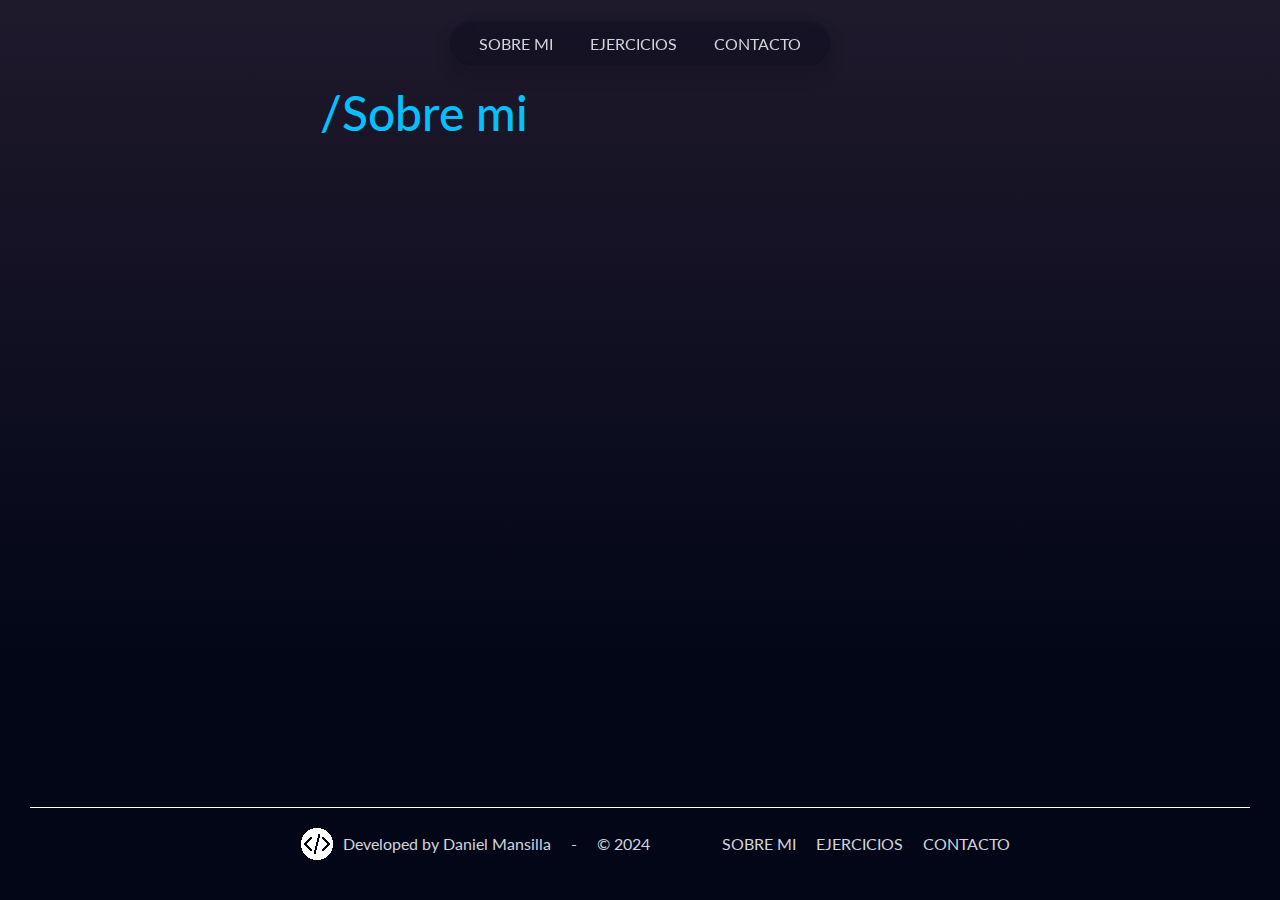
<file: index.html>
<!DOCTYPE html>
<html lang="es">

<head>
    <!-- <style>body {background-color: #020617;}</style> -->
    <meta content="dark light" name="color-scheme">
    <meta charset="UTF-8">
    <meta name="viewport" content="width=device-width, initial-scale=1.0">
    <title>Portfolio</title>
    <link rel="shortcut icon" href="./img/favicon.png" type="image/x-icon">

    <link rel="preconnect" href="https://fonts.googleapis.com">
    <link rel="preconnect" href="https://fonts.gstatic.com" crossorigin>
    <link
        href="https://fonts.googleapis.com/css2?family=Lato:ital,wght@0,100;0,300;0,400;0,700;0,900;1,100;1,300;1,400;1,700;1,900&display=swap"
        rel="stylesheet">
    <link rel="stylesheet" href="https://cdnjs.cloudflare.com/ajax/libs/font-awesome/6.5.2/css/all.min.css"
        integrity="sha512-SnH5WK+bZxgPHs44uWIX+LLJAJ9/2PkPKZ5QiAj6Ta86w+fsb2TkcmfRyVX3pBnMFcV7oQPJkl9QevSCWr3W6A=="
        crossorigin="anonymous" referrerpolicy="no-referrer" />
    <link href="https://cdn.jsdelivr.net/npm/bootstrap@5.3.3/dist/css/bootstrap.min.css" rel="stylesheet"
        integrity="sha384-QWTKZyjpPEjISv5WaRU9OFeRpok6YctnYmDr5pNlyT2bRjXh0JMhjY6hW+ALEwIH" crossorigin="anonymous">
    <script src="https://cdn.jsdelivr.net/npm/bootstrap@5.3.3/dist/js/bootstrap.bundle.min.js"
        integrity="sha384-YvpcrYf0tY3lHB60NNkmXc5s9fDVZLESaAA55NDzOxhy9GkcIdslK1eN7N6jIeHz"
        crossorigin="anonymous"></script>

    <link rel="stylesheet" href="./css/main.css">
    <link rel="stylesheet" href="./css/index.css">
    <link rel="stylesheet" href="./css/responsive.css">
    <script src="./functions.js"></script>
</head>

<body>
    <div variable="./snippets/snip_header.html"></div>
    <h1 class="blueTitle">/Sobre mi</h1>
    <main>
        <div variable="./snippets/snip_sobremi.html"></div>
    </main>
    <div variable="./snippets/snip_footer.html"></div>
</body>
<script>includeHTML()</script>
</html>
</file>
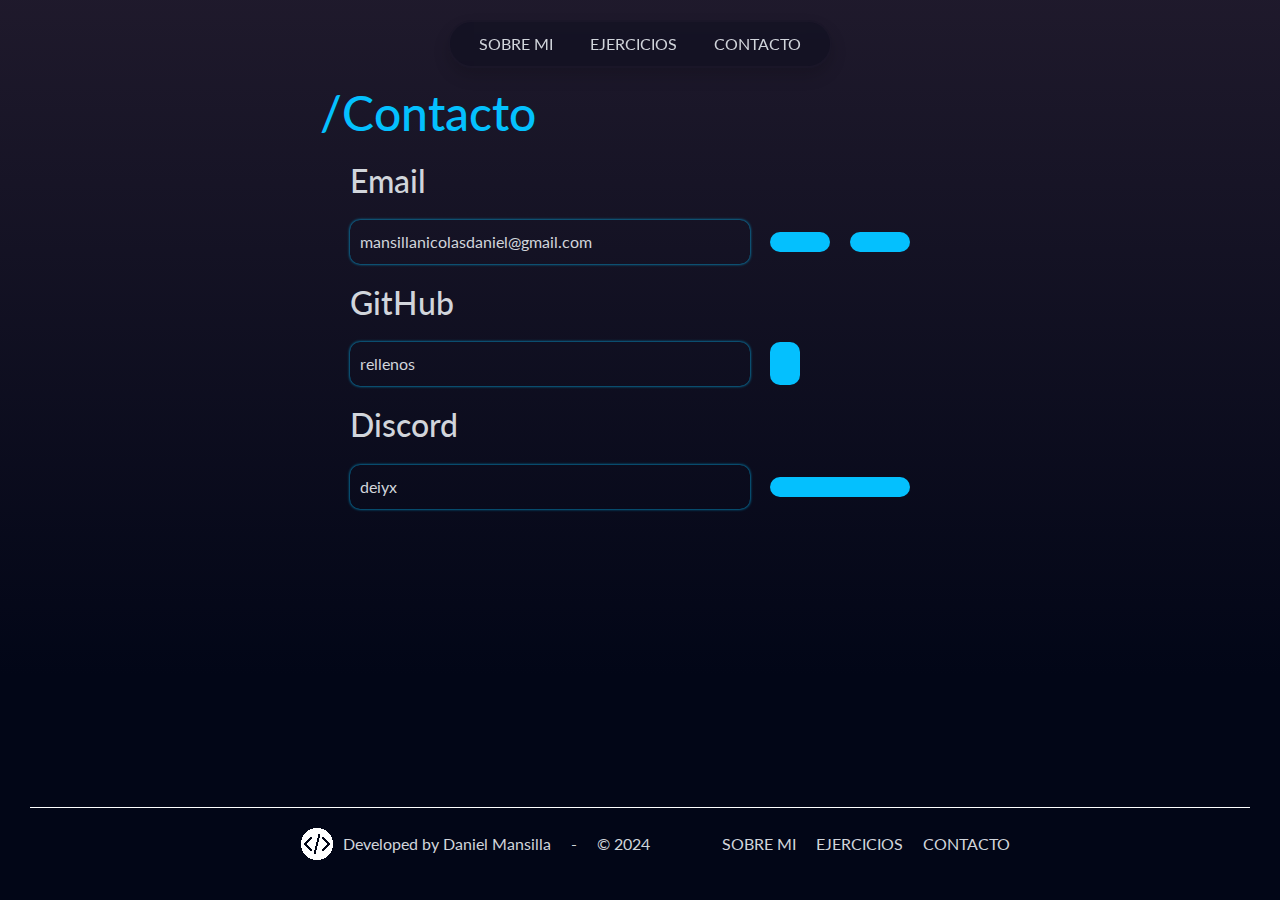
<file: html/contacto.html>
<!DOCTYPE html>
<html lang="es">
<head>
    <meta content="dark light" name="color-scheme">
    <meta charset="UTF-8">
    <meta name="viewport" content="width=device-width, initial-scale=1.0">
    <title>Contacto</title>
    <link rel="shortcut icon" href="../img/favicon.png" type="image/x-icon">
    <link rel="preconnect" href="https://fonts.googleapis.com">
    <link rel="preconnect" href="https://fonts.gstatic.com" crossorigin>
    <link
        href="https://fonts.googleapis.com/css2?family=Lato:ital,wght@0,100;0,300;0,400;0,700;0,900;1,100;1,300;1,400;1,700;1,900&display=swap"
        rel="stylesheet">
    <link rel="stylesheet" href="https://cdnjs.cloudflare.com/ajax/libs/font-awesome/6.5.2/css/all.min.css"
        integrity="sha512-SnH5WK+bZxgPHs44uWIX+LLJAJ9/2PkPKZ5QiAj6Ta86w+fsb2TkcmfRyVX3pBnMFcV7oQPJkl9QevSCWr3W6A=="
        crossorigin="anonymous" referrerpolicy="no-referrer" />
    <link href="https://cdn.jsdelivr.net/npm/bootstrap@5.3.3/dist/css/bootstrap.min.css" rel="stylesheet"
        integrity="sha384-QWTKZyjpPEjISv5WaRU9OFeRpok6YctnYmDr5pNlyT2bRjXh0JMhjY6hW+ALEwIH" crossorigin="anonymous">
    <script src="https://cdn.jsdelivr.net/npm/bootstrap@5.3.3/dist/js/bootstrap.bundle.min.js"
        integrity="sha384-YvpcrYf0tY3lHB60NNkmXc5s9fDVZLESaAA55NDzOxhy9GkcIdslK1eN7N6jIeHz"
        crossorigin="anonymous"></script>
    <script type="text/javascript" src="../functions.js"></script>
    <link rel="stylesheet" href="../css/main.css">
    <link rel="stylesheet" href="../css/contacto.css">
</head>
<body>
    <div variable="../snippets/snip_header.html"></div>
    <h1 class="blueTitle">/Contacto</h1>
    <main>
        <div variable="../snippets/snip_contacto.html"></div>
    </main>
    <div variable="../snippets/snip_footer.html"></div>
</body>
<script>includeHTML()</script>    
</html>
</file>
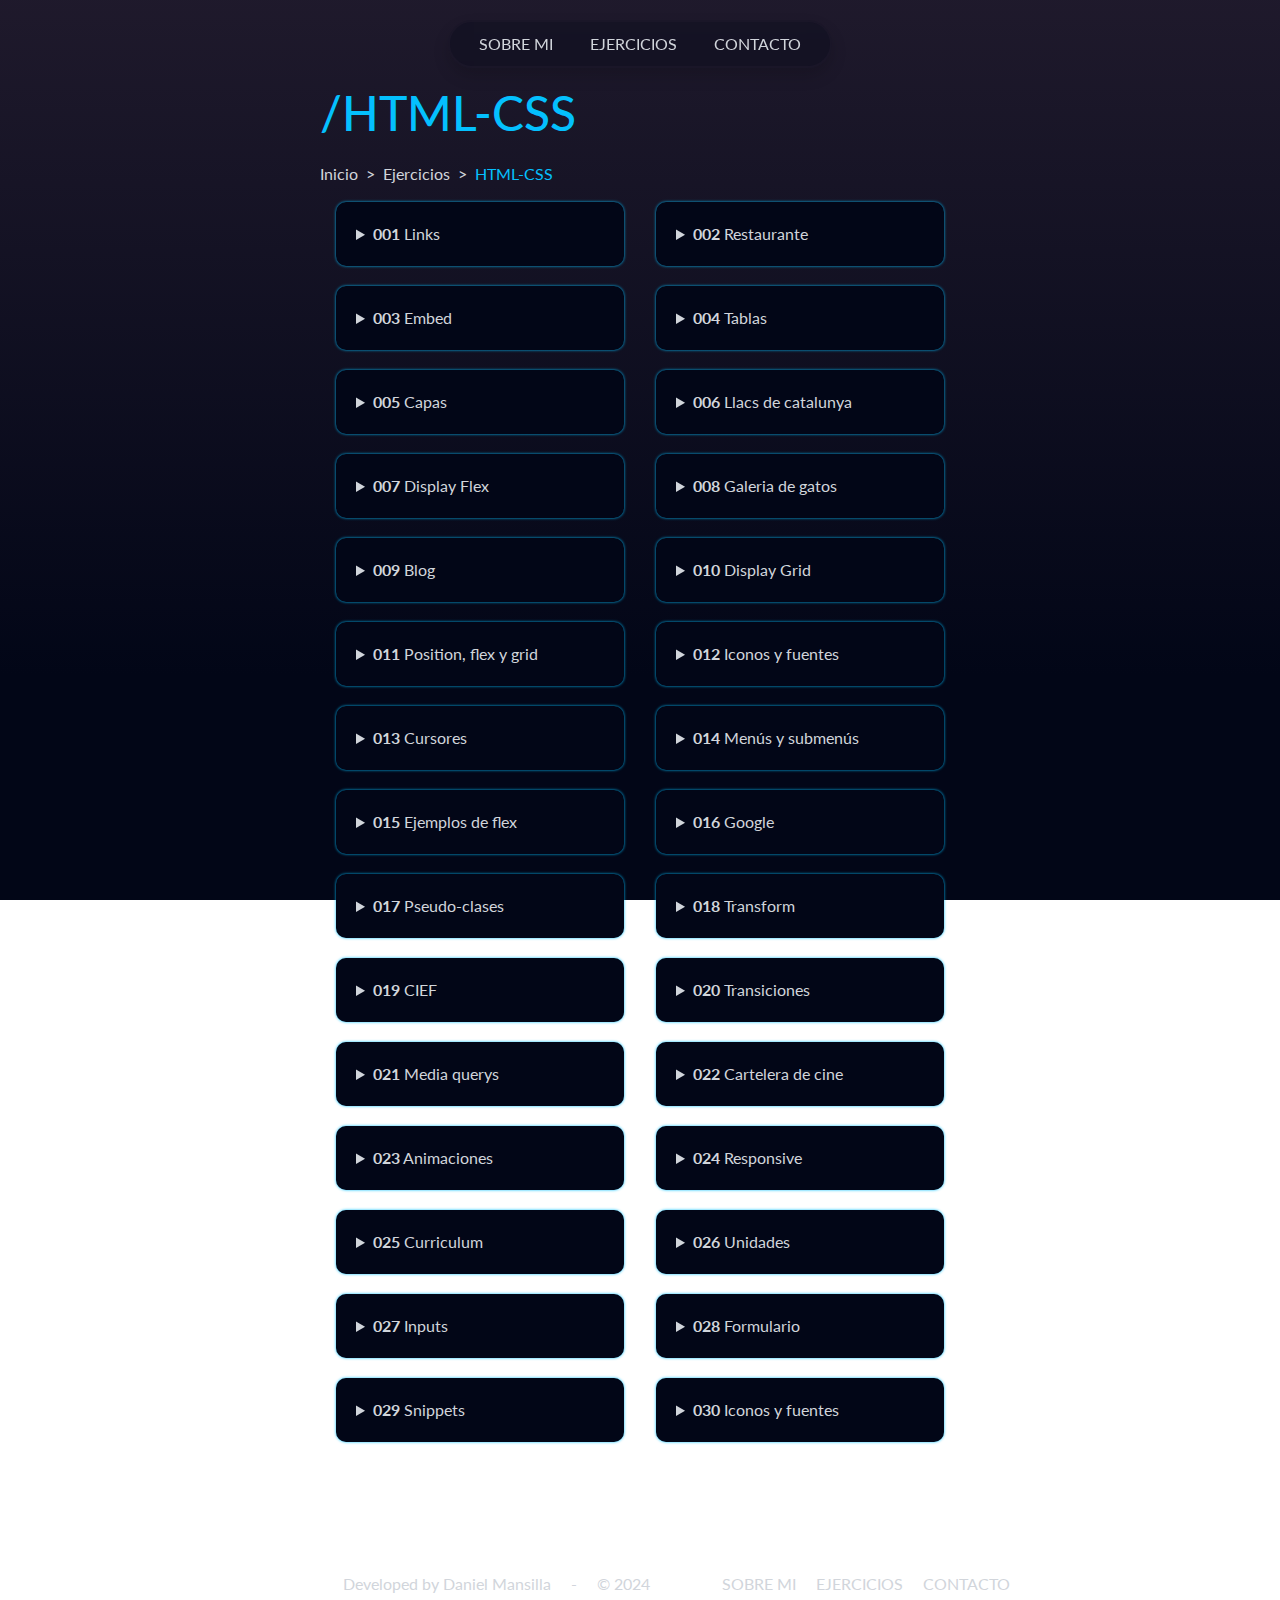
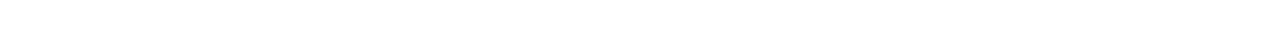
<file: html/ej_htmlcss.html>
<!DOCTYPE html>
<html lang="es">

<head>
    <meta charset="UTF-8">
    <meta content="dark light" name="color-scheme">
    <meta name="viewport" content="width=device-width, initial-scale=1.0">
    <title>HTML-CSS</title>
    <link rel="shortcut icon" href="../img/favicon.png" type="image/x-icon">

    <link rel="preconnect" href="https://fonts.googleapis.com">
    <link rel="preconnect" href="https://fonts.gstatic.com" crossorigin>
    <link
        href="https://fonts.googleapis.com/css2?family=Lato:ital,wght@0,100;0,300;0,400;0,700;0,900;1,100;1,300;1,400;1,700;1,900&display=swap"
        rel="stylesheet">
    <link rel="stylesheet" href="https://cdnjs.cloudflare.com/ajax/libs/font-awesome/6.5.2/css/all.min.css"
        integrity="sha512-SnH5WK+bZxgPHs44uWIX+LLJAJ9/2PkPKZ5QiAj6Ta86w+fsb2TkcmfRyVX3pBnMFcV7oQPJkl9QevSCWr3W6A=="
        crossorigin="anonymous" referrerpolicy="no-referrer" />
    <link href="https://cdn.jsdelivr.net/npm/bootstrap@5.3.3/dist/css/bootstrap.min.css" rel="stylesheet"
        integrity="sha384-QWTKZyjpPEjISv5WaRU9OFeRpok6YctnYmDr5pNlyT2bRjXh0JMhjY6hW+ALEwIH" crossorigin="anonymous">
    <script src="https://cdn.jsdelivr.net/npm/bootstrap@5.3.3/dist/js/bootstrap.bundle.min.js"
        integrity="sha384-YvpcrYf0tY3lHB60NNkmXc5s9fDVZLESaAA55NDzOxhy9GkcIdslK1eN7N6jIeHz"
        crossorigin="anonymous"></script>

    <link rel="stylesheet" href="../css/main.css">
    <link rel="stylesheet" href="../css/ejercicios.css">
    <link rel="stylesheet" href="../css/responsive.css">
    <script src="../functions.js"></script>
</head>

<body>
    <div variable="../snippets/snip_header.html"></div>
    <h1 class="blueTitle">/HTML-CSS</h1>
    <main>
        <nav style="--bs-breadcrumb-divider: '>';" aria-label="breadcrumb">
            <ol class="breadcrumb">
                <li class="breadcrumb-item"><a href="../index.html">Inicio</a></li>
                <li class="breadcrumb-item"><a href="./ejercicios.html">Ejercicios</a></li>
                <li class="breadcrumb-item active" aria-current="page">HTML-CSS</li>
            </ol>
        </nav>
        <div class="dobleColumn">


            <section>
                <details>
                    <summary><b>001</b> Links</summary>
                    <p class="m-20">Primer ejercicio con varias páginas y algunos links de navegación</p>
                    <a href="../Ejercicio 001 Links/Scripts/index.html" target="_blank">Link al ejercicio&nbsp;<i
                            class="fa-solid fa-arrow-up-right-from-square"></i></a>
                </details>
                <details>
                    <summary><b>003</b> Embed</summary>
                    <p class="m-20">Ejercicio poniendo a prueba la etiqueta &lt;embed&gt;</p>
                    <a href="../Ejercicio 003 Embed/index.html" target="_blank">Link al ejercicio&nbsp;<i
                            class="fa-solid fa-arrow-up-right-from-square"></i></a>
                </details>
                <details>
                    <summary><b>005</b> Capas</summary>
                    <p class="m-20">Para poner en práctica la etiqueta &lt;position&gt; creamos dos casas unicamente
                        posicionando
                        sus elementos por el espacio</p>
                    <a href="../Ejercicio 005 Casas/casitas.html" target="_blank">Link al ejercicio&nbsp;<i
                            class="fa-solid fa-arrow-up-right-from-square"></i></a>
                </details>
                <details>
                    <summary><b>007</b> Display Flex</summary>
                    <p class="m-20">Chuleta de las propiedades de display flex, aplicandoles un una de esas propiedades
                        como
                        demostracion</p>
                    <a href="../Ejercicio 009 Display Flex/index.html" target="_blank">Link al ejercicio&nbsp;<i
                            class="fa-solid fa-arrow-up-right-from-square"></i></a>
                </details>
                <details>
                    <summary><b>009</b> Blog</summary>
                    <p class="m-20">Segundo ejemplo de creacion de un blog aplicando display flex</p>
                    <a href="../Ejercicio 008 Blog/index.html" target="_blank">Link al ejercicio&nbsp;<i
                            class="fa-solid fa-arrow-up-right-from-square"></i></a>
                </details>
                <details>
                    <summary><b>011</b> Position, flex y grid</summary>
                    <p class="m-20">En esta práctica creamos 3 disposiciones identicas usando position, grid y flex</p>
                    <a href="../Ejercicio 011 Position, Flex y Grid/index.html" target="_blank">Link al
                        ejercicio&nbsp;<i class="fa-solid fa-arrow-up-right-from-square"></i></a>
                </details>
                <details>
                    <summary><b>013</b> Cursores</summary>
                    <p class="m-20">Chuleta de demostración de todos los distintos tipos de cursores</p>
                    <a href="../Ejercicio 013 Cursores/index.html" target="_blank">Link al ejercicio&nbsp;<i
                            class="fa-solid fa-arrow-up-right-from-square"></i></a>
                </details>
                <details>
                    <summary><b>015</b> Ejemplos de flex</summary>
                    <p class="m-20">Ejemplos de las distintas funciones del display flex</p>
                    <a href="../Ejercicio 015 ejemplos de flex/index.html" target="_blank">Link al ejercicio&nbsp;<i
                            class="fa-solid fa-arrow-up-right-from-square"></i></a>
                </details>
                <details>
                    <summary><b>017</b> Pseudo-clases</summary>
                    <p class="m-20">Chuleta de las distintas pseudo-clases con un ejemplo de demostración</p>
                    <a href="../../Ejercicio 017 Pseudo-clases/index.html" target="_blank">Link al ejercicio&nbsp;<i
                            class="fa-solid fa-arrow-up-right-from-square"></i></a>
                </details>
                <details>
                    <summary><b>019</b> CIEF</summary>
                    <p class="m-20">Segunda maquetacion completa de una página web. En esta ocasión la recreacion de la
                        página de
                        nuestro centro: CIEF</p>
                    <a href="../Ejercicio 019 Practica pagina CIEF/index.html" target="_blank">Link al ejercicio&nbsp;<i
                            class="fa-solid fa-arrow-up-right-from-square"></i></a>
                </details>
                <details>
                    <summary><b>021</b> Media querys</summary>
                    <p class="m-20">Pequeña introduccion a las media querys y las webs responsivas</p>
                    <a href="../Ejercicio 021 Media query/index.html" target="_blank">Link al ejercicio&nbsp;<i
                            class="fa-solid fa-arrow-up-right-from-square"></i></a>
                </details>
                <details>
                    <summary><b>023</b> Animaciones</summary>
                    <p class="m-20">Práctica de animaciones creando un titulo de cabezera animado</p>
                    <a href="../Ejercicio 023 Animacion/titulo.html" target="_blank">Link al ejercicio&nbsp;<i
                            class="fa-solid fa-arrow-up-right-from-square"></i></a>
                </details>
                <details>
                    <summary><b>025</b> Curriculum</summary>
                    <p class="m-20">Creación de una plantilla de curriculum aplicando los conocimientos aprendidos hasta
                        ahora</p>
                    <a href="../Ejercicio 025 Curriculum/index.html" target="_blank">Link al ejercicio&nbsp;<i
                            class="fa-solid fa-arrow-up-right-from-square"></i></a>
                </details>
                <details>
                    <summary><b>027</b> Inputs</summary>
                    <p class="m-20">Chuleta de demostración de todos los distintos tipos de inputs de formularios</p>
                    <a href="../Ejercicio 027 Inputs/index.html" target="_blank">Link al ejercicio&nbsp;<i
                            class="fa-solid fa-arrow-up-right-from-square"></i></a>
                </details>
                <details>
                    <summary><b>029</b> Snippets</summary>
                    <p class="m-20">Los snippets son pequeños trozos de codigo que pueden ser reutilizados. En esta
                        pequeña practica
                        reutilizamos un header</p>
                    <a href="../Ejercicio 029 Snippets/index.html" target="_blank">Link al ejercicio&nbsp;<i
                            class="fa-solid fa-arrow-up-right-from-square"></i></a>
                </details>
            </section>
            <section>
                <details>
                    <summary><b>002</b> Restaurante</summary>
                    <p class="m-20">Ejercicio simulando el menú de un restautante ampliando la etiqueta de links</p>
                    <a href="../Ejercicio 002 Restaurante/index.html" target="_blank">Link al ejercicio&nbsp;<i
                            class="fa-solid fa-arrow-up-right-from-square"></i></a>
                </details>
                <details>
                    <summary><b>004</b> Tablas</summary>
                    <p class="m-20">Creacion de un tablero de ajedrez, con sus piezas y puntuacion, usando una tabla</p>
                    <a href="../Ejercicio 004 Tablas y capas/tabla.html" target="_blank">Link al ejercicio&nbsp;<i
                            class="fa-solid fa-arrow-up-right-from-square"></i></a>
                </details>
                <details>
                    <summary><b>006</b> Llacs de catalunya</summary>
                    <p class="m-20">Creacion de un blog aplicando lo aprendido hasta ahora</p>
                    <a href="../Ejercicio 006 Llacs de Catalunya/" target="_blank">Link al ejercicio&nbsp;<i
                            class="fa-solid fa-arrow-up-right-from-square"></i></a>
                </details>
                <details>
                    <summary><b>008</b> Galeria de gatos</summary>
                    <p class="m-20">Creacion de un blog aplicando lo aprendido pero esta vez con display flex</p>
                    <a href="../Ejercicio 007 Galeria de Gatos/" target="_blank">Link al ejercicio&nbsp;<i
                            class="fa-solid fa-arrow-up-right-from-square"></i></a>
                </details>
                <details>
                    <summary><b>010</b> Display Grid</summary>
                    <p class="m-20">Creacion de un blog aplicando lo aprendido pero esta vez con display grid</p>
                    <a href="../Ejercicio 010 Display Grid/index_grid1.html" target="_blank">Link al ejercicio&nbsp;<i
                            class="fa-solid fa-arrow-up-right-from-square"></i></a>
                </details>
                <details>
                    <summary><b>012</b> Iconos y fuentes</summary>
                    <p class="m-20">Ejercicio para poner en práctica la importación de recursos a traves de un CDN</p>
                    <a href="../Ejercicio 012 Iconos y fuentes/index.html" target="_blank">Link al ejercicio&nbsp;<i
                            class="fa-solid fa-arrow-up-right-from-square"></i></a>
                </details>
                <details>
                    <summary><b>014</b> Menús y submenús</summary>
                    <p class="m-20">Ejercicio de creación de un menu desplegable usando unicamente html y css</p>
                    <a href="../Ejercicio 014 Menus y submenus/index.html" target="_blank">Link al ejercicio&nbsp;<i
                            class="fa-solid fa-arrow-up-right-from-square"></i></a>
                </details>
                <details>
                    <summary><b>016</b> Google</summary>
                    <p class="m-20">Primera maquetacion de una página completa. En este caso un duplicado al detalle de
                        la página
                        inicial de Google</p>
                    <a href="../Ejercicio 016 Practica pagina Google/index.html" target="_blank">Link al
                        ejercicio&nbsp;<i class="fa-solid fa-arrow-up-right-from-square"></i></a>
                </details>
                <details>
                    <summary><b>018</b> Transform</summary>
                    <p class="m-20">Chuleta de demostración de los distintos tipos de transform</p>
                    <a href="../Ejercicio 018 Transform/index.html" target="_blank">Link al ejercicio&nbsp;<i
                            class="fa-solid fa-arrow-up-right-from-square"></i></a>
                </details>
                <details>
                    <summary><b>020</b> Transiciones</summary>
                    <p class="m-20">Primera toma de contacto con las transiciones</p>
                    <a href="../Ejercicio 020 Transiciones/index.html" target="_blank">Link al ejercicio&nbsp;<i
                            class="fa-solid fa-arrow-up-right-from-square"></i></a>
                </details>
                <details>
                    <summary><b>022</b> Cartelera de cine</summary>
                    <p class="m-20">Usando transiciones creamos una cartelera de cine donde cada tarjeta es una pelicula
                        con su
                        informacion</p>
                    <a href="../Ejercicio 022 Cartelera cine/index.html" target="_blank">Link al ejercicio&nbsp;<i
                            class="fa-solid fa-arrow-up-right-from-square"></i></a>
                </details>
                <details>
                    <summary><b>024</b> Responsive</summary>
                    <p class="m-20">Primera toma de contacto con las páginas responsive, que adaptan el contenido segun
                        el tipo de
                        pantalla en el que se visualice</p>
                    <a href="../Ejercicio 024 Responsive/menu nav/menunav.html" target="_blank">Link al
                        ejercicio&nbsp;<i class="fa-solid fa-arrow-up-right-from-square"></i></a>
                </details>
                <details>
                    <summary><b>026</b> Unidades</summary>
                    <p class="m-20">Chuleta de los distintos tipos de unidades de tamaño</p>
                    <a href="../Ejercicio 026 Unidades/index.html" target="_blank">Link al ejercicio&nbsp;<i
                            class="fa-solid fa-arrow-up-right-from-square"></i></a>
                </details>
                <details>
                    <summary><b>028</b> Formulario</summary>
                    <p class="m-20">Ejercicio de creacion de un formulario aplicando los imputs aprendidos anteriormente
                    </p>
                    <a href="../Ejercicio 028 Formulario/index.html" target="_blank">Link al ejercicio&nbsp;<i
                            class="fa-solid fa-arrow-up-right-from-square"></i></a>
                </details>
                <details>
                    <summary><b>030</b> Iconos y fuentes</summary>
                    <p class="m-20">Segundo ejercicio de creacion de un formulario. Esta vez con uno de inicio de
                        sesion,
                        recuperacion de contraseña y registro</p>
                    <a href="../Ejercicio 030 Formulario Inicio Sesion/index.html" target="_blank">Link al
                        ejercicio&nbsp;<i class="fa-solid fa-arrow-up-right-from-square"></i></a>
                </details>
            </section>
        </div>
    </main>
    <div variable="../snippets/snip_footer.html"></div>
</body>
<script>includeHTML()</script>

</html>
</file>
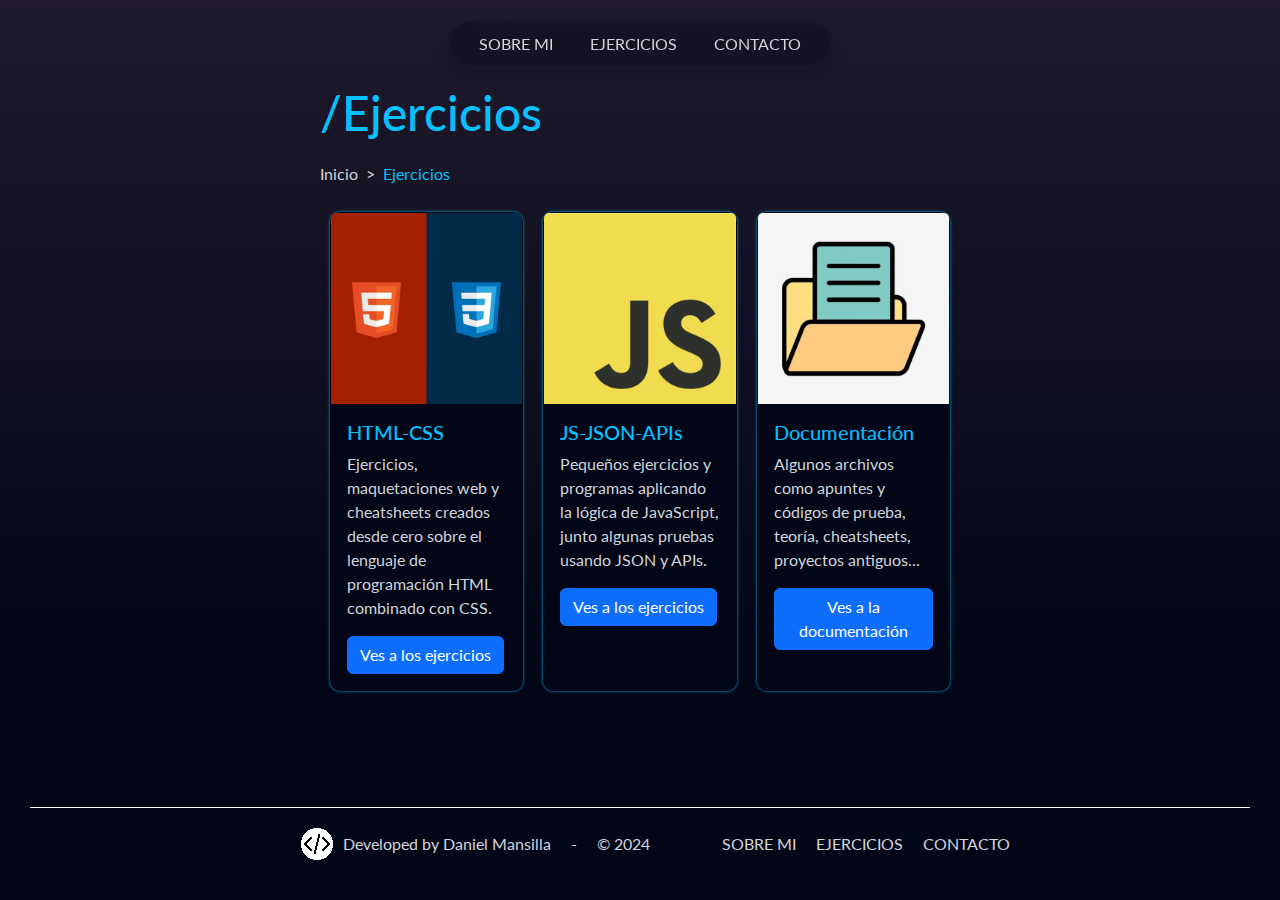
<file: html/ejercicios.html>
<!DOCTYPE html>
<html lang="es">

<head>
    <meta content="dark light" name="color-scheme">
    <meta charset="UTF-8">
    <meta name="viewport" content="width=device-width, initial-scale=1.0">
    <title>Ejercicios</title>
    <link rel="shortcut icon" href="../img/favicon.png" type="image/x-icon">
    <link rel="preconnect" href="https://fonts.googleapis.com">
    <link rel="preconnect" href="https://fonts.gstatic.com" crossorigin>
    <link
        href="https://fonts.googleapis.com/css2?family=Lato:ital,wght@0,100;0,300;0,400;0,700;0,900;1,100;1,300;1,400;1,700;1,900&display=swap"
        rel="stylesheet">
    <link rel="stylesheet" href="https://cdnjs.cloudflare.com/ajax/libs/font-awesome/6.5.2/css/all.min.css"
        integrity="sha512-SnH5WK+bZxgPHs44uWIX+LLJAJ9/2PkPKZ5QiAj6Ta86w+fsb2TkcmfRyVX3pBnMFcV7oQPJkl9QevSCWr3W6A=="
        crossorigin="anonymous" referrerpolicy="no-referrer" />
    <link href="https://cdn.jsdelivr.net/npm/bootstrap@5.3.3/dist/css/bootstrap.min.css" rel="stylesheet"
        integrity="sha384-QWTKZyjpPEjISv5WaRU9OFeRpok6YctnYmDr5pNlyT2bRjXh0JMhjY6hW+ALEwIH" crossorigin="anonymous">
    <link rel="stylesheet" href="../css/main.css">
    <link rel="stylesheet" href="../css/ejercicios.css">
    <script src="https://cdn.jsdelivr.net/npm/bootstrap@5.3.3/dist/js/bootstrap.bundle.min.js"
        integrity="sha384-YvpcrYf0tY3lHB60NNkmXc5s9fDVZLESaAA55NDzOxhy9GkcIdslK1eN7N6jIeHz"
        crossorigin="anonymous"></script>
    <script type="text/javascript" src="../functions.js"></script>
</head>

<body>
    <div variable="../snippets/snip_header.html"></div>
    <h1 class="blueTitle">/Ejercicios</h1>

    <main>
        <nav style="--bs-breadcrumb-divider: '>';" aria-label="breadcrumb">
            <ol class="breadcrumb">
                <li class="breadcrumb-item"><a href="../index.html">Inicio</a></li>
                <li class="breadcrumb-item active" aria-current="page">Ejercicios</li>
            </ol>
        </nav>
        <div style="display: flex; flex-direction: row; width: 100%;" variable="../snippets/snip_ejercicios.html"></div>
    </main>
    <div variable="../snippets/snip_footer.html"></div>

</body>
<script>includeHTML()</script>

</html>
</file>
<file: css/main.css>
:root {
    --shadow: #222;
    --darkgray: #333;
    --gray: #444;
    --lightgray: #555;
    --white: #fff;
    --blue: #04c0fe;
    --font: #D1D5DB;
    --bg: #020617;
}

@keyframes opacity {
    0% {
        opacity: 0;
    }
    100% {
        opacity: 1;
    }
}

html {
    animation: .5s ease-out 0s 1 opacity;
}

* {
    box-sizing: border-box;
    margin: 0;
    font-family: "Lato", sans-serif;
    /* letter-spacing: .1em; */
    text-decoration: none;
    color: var(--font);
}

.blueTitle {
    margin: 20px 0;
    font-size: 3em;
    text-align: start;
    color: var(--blue);
}

.p-1 {
    padding: 1%;
}

.m-8 {
    margin: 8% 0%;
}

.m-20 {
    margin: 20px;
}

.styleBox, details {
    padding: 20px;
    border-radius: 10px;
    box-shadow: 0 0 3px 0 var(--blue);
}

/* ----------GENERALES---------- */

header, main, footer, header nav, header ul, body {
    display: flex;
}

html, body { 
    height: 100%;
}

main {
    flex-grow: 1;
    flex-direction: column;
    padding: 0 25%;
    /* background-image:
    linear-gradient(#02061778 1px, transparent 1px),
    linear-gradient(to right, #02061700 19px, #02061778 1px);
    background-size: 20px 40px; */
}

body {
    background: linear-gradient(0deg, #020617 25%, #453347 200%);
    background-attachment: fixed;
    flex-direction: column;
}

body::-webkit-scrollbar {
    background-color: var(--shadow);
}

body::-webkit-scrollbar-thumb {
    background: #453347;
    border-radius: 20px;
    border: 5px solid var(--shadow);
}

ul {
    list-style-type: none;
    margin-bottom: 0;

}

section {
    margin-bottom: 20px;
}

h1 {
    padding: 5% 25% 0;
}

a {
    color: var(--font);
    text-decoration: none;
}

.breadcrumb-item.active {
    color: var(--blue);
}

.breadcrumb-item+.breadcrumb-item::before {
    color: var(--font);
}

/* ----------HEADER---------- */

header {
    padding: 20px 35%;
    position: fixed;
    align-items: center;
    width: 100%;
    z-index: 999;
}

header nav {
    width: 100%;
    padding: 10px;
    border: 2px solid #1A1628;
    border-radius: 50px;
    background-color: #02061750;
    backdrop-filter: blur(10px);
}

header nav a {
    padding: 10px 0;
    transition: 0.5s;
}

header nav a:hover {
    color: #04d4fe;
    transition: 0.5s;
}

header nav ul{
    justify-content: space-around;
    width: 100%;
    padding: 0;
}

/* ----------FOOTER---------- */

footer {
    flex-direction: column;
    padding: 20px;
}

.socialMedia {
    border-bottom: 1px solid var(--white);
}

.socialMedia i {
    font-size: 30px;
    margin: 10px;
}

.footerBottom, .terms, .footerBottom ul, .terms span, .footerBottom li, .socialMedia {
    display: flex;
    justify-content: center;
    align-items: center;
    margin: 0 10px;
}

.footerBottom, .socialMedia i {
    margin: 20px;
    width: 100%;
}

footer li:hover {
    text-decoration: underline;
}
</file>
<file: css/index.css>
h1 {
    text-align: center;
}

section p {
    text-align: justify;
}
</file>
<file: css/responsive.css>
/* @media only screen and (min-width: 768px) {
    .mobile {
        display: none;
    }
} */

@media only screen and (max-width: 768px) {
    /* .desktop {
        display: none;
    } */
    
    main {
        padding: 0 20px;
    }

    header nav, .terms img {
        display: none;
    }

    footer {
        padding: 20px 0;
    }

    .footerBottom {
        text-align: center;
        display: flex;
        flex-direction: column;
        justify-content: center;
        align-items: center;
        margin: 10px 0;
    }

    footer ul {
        font-size: .8em;
        padding: 0;
    }

    footer nav {
        margin-top: 20px;
    }

    .socialMedia {
        border-bottom: none;
    }

    .terms {
        flex-direction: column;
    }
   
    .socialMedia, .terms span, .terms nav ul, .terms {
        margin: 0;
    }

    .terms span:nth-child(3) {
        display: none;
    }
}
</file>
<file: css/contacto.css>
.flexRow {
    display: flex;
    flex-direction: row;
    align-items: center;
    margin: 20px 20px 20px 0;
}

.flexRow > div {
    width: 400px;
    padding: 10px;
}

.flexRow i {
    color: var(--bg);
    text-align: center;
    font-size: 1.2em;
    padding: 10px 15px;
    background-color: var(--blue);
    border-radius: 10px;
    margin-left: 20px;
    width: 140px;
    cursor: pointer;
    transition: 0.2s;

}

.flexRow i:hover {
    color: #02061789;
    transition: 0.2s;
}

.flexRow:first-of-type i {
    width: 60px;
    margin-left: 20px;
}

main {
    margin: auto;
    /* padding-top: 5%; */
}
</file>
<file: css/ejercicios.css>
/* body {
    opacity: 1;
    transition: opacity 2s;
} */

section{
    flex-direction: column;
    align-items: center;
    width: 45%;
}

details {
    background-color: #020617;
    position: relative;
    width: 100%;
    margin-bottom: 20px;
    transition: height 1s ease;
}

summary {
    width: 100%;
}

details:not([open]) {
    height: auto;
}

details[open] {
    height: auto;
    overflow: hidden;
}

details:hover {
    cursor: pointer;
}

details > a {
    position: absolute;
    bottom: 15px;
    right: 15px;
    transition: opacity 1s ease;
}

details:not([open]) > a {
    opacity: 0;
}

details[open] > a {
    opacity: 1;
}

details a:hover {
    text-decoration: underline;
}

.dobleColumn {
    display: flex;
    flex-direction: row;
    justify-content: space-around;
}

.card {
    background-color: var(--bg);
    border-radius: 10px;
    box-shadow: 0 0 3px 0 var(--blue);
}

.card-title {
    color: var(--blue)
}
</file>
